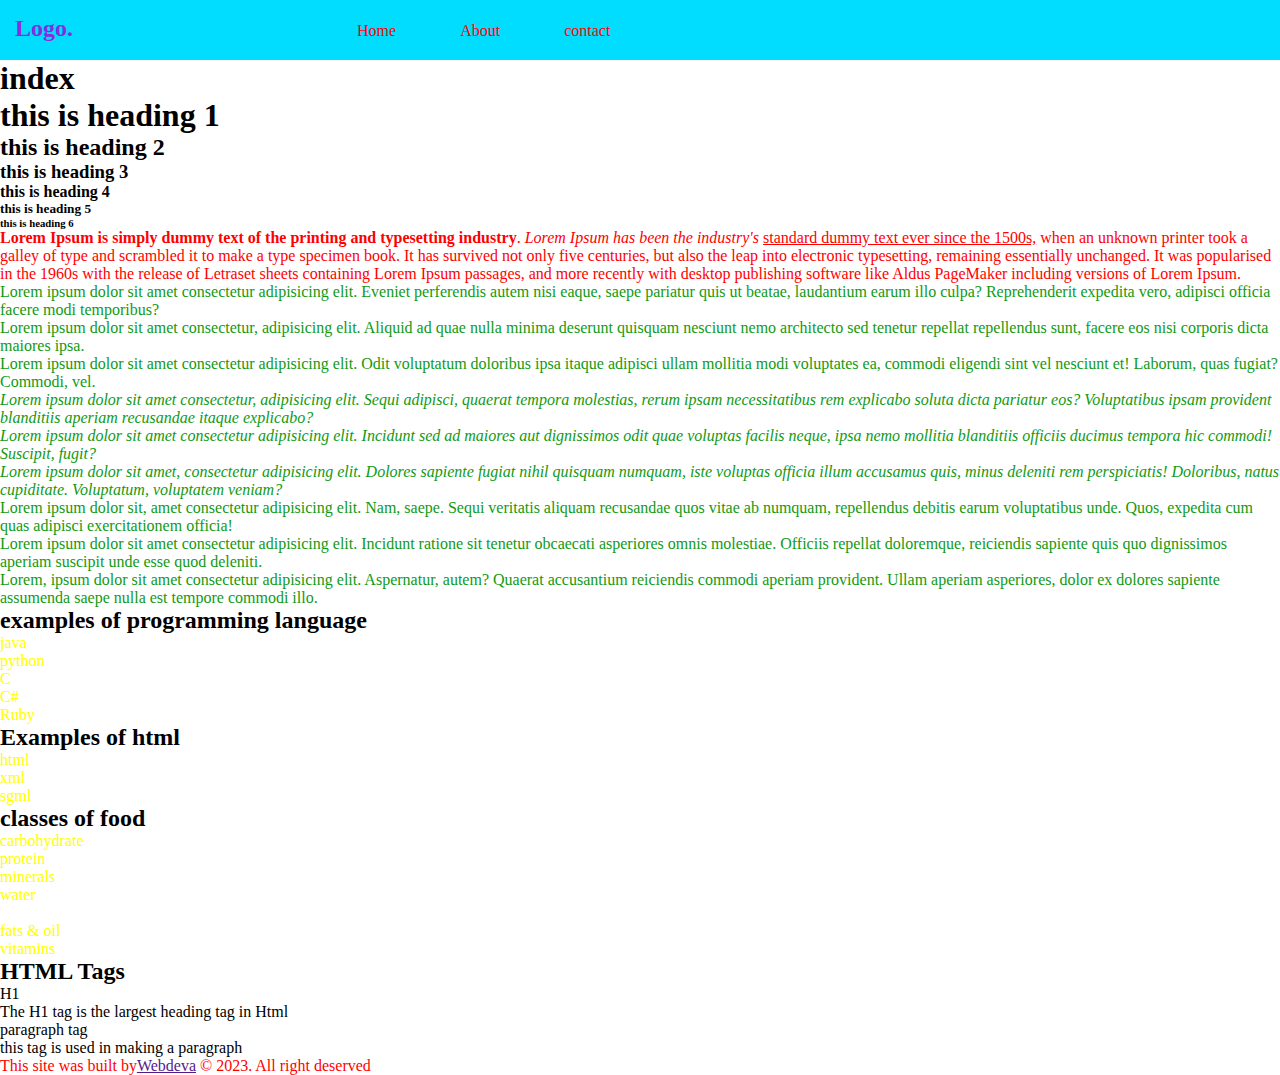
<file: index.html>
<!DOCTYPE html>

<html>
  <head>
    <title>webdeva</title>
    <link rel="stylesheet" href="./style.css" />

    <style>
      li {
        color: yellow !important;
        color: blue;
        color: aqua;
      }
      p {
        color: red;
      }
      .markup-list {
        color: orange;
      }
      #xml {
        color: blue;
      }
      section p {
        color: rgb(17, 154, 19);
      }
      .section2 {
        font-style: italic;
      }
    </style>
  </head>
  <body>
    <header>
      <h2 class="logo">Logo.</h2>
      <nav>
        <!--make a link with anchor tag -->
        <a href="">
          <p class="navlink">Home</p>
        </a>
        <a href="./About.html">
          <p class="navlink">About</p>
        </a>
        <a href="./contact.html">
          <p class="navlink">contact</p>
        </a>
      </nav>
    </header>
    <main>
      <h1>index</h1>
      <!-- i like to code-->
      <!--Hello world-->

      <!--heading tags-->
      <h1>this is heading 1</h1>
      <h2>this is heading 2</h2>
      <h3>this is heading 3</h3>
      <h4>this is heading 4</h4>
      <h5>this is heading 5</h5>
      <h6>this is heading 6</h6>
      <!--This is a paragraph-->
      <p>
        <strong
          >Lorem Ipsum is simply dummy text of the printing and typesetting
          industry</strong
        >. <em>Lorem Ipsum has been the industry's</em>
        <u>standard dummy text ever since the 1500s,</u> when an unknown printer
        took a galley of type and scrambled it to make a type specimen book. It
        has survived not only five centuries, but also the leap into electronic
        typesetting, remaining essentially unchanged. It was popularised in the
        1960s with the release of Letraset sheets containing Lorem Ipsum
        passages, and more recently with desktop publishing software like Aldus
        PageMaker including versions of Lorem Ipsum.
      </p>

      <!--text formatting tags-->
      <!-- <b>for bold and <strong> tag for important, are used to darken text or make them bold-->
      <!--<i> for italics and emphasis, the both used to make a text appear italics-->
      <!--<u> for underline-->

      <section>
        <p>
          Lorem ipsum dolor sit amet consectetur adipisicing elit. Eveniet
          perferendis autem nisi eaque, saepe pariatur quis ut beatae,
          laudantium earum illo culpa? Reprehenderit expedita vero, adipisci
          officia facere modi temporibus?
        </p>
        <p>
          Lorem ipsum dolor sit amet consectetur, adipisicing elit. Aliquid ad
          quae nulla minima deserunt quisquam nesciunt nemo architecto sed
          tenetur repellat repellendus sunt, facere eos nisi corporis dicta
          maiores ipsa.
        </p>
        <p>
          Lorem ipsum dolor sit amet consectetur adipisicing elit. Odit
          voluptatum doloribus ipsa itaque adipisci ullam mollitia modi
          voluptates ea, commodi eligendi sint vel nesciunt et! Laborum, quas
          fugiat? Commodi, vel.
        </p>
      </section>
      <section class="section2">
        <p>
          Lorem ipsum dolor sit amet consectetur, adipisicing elit. Sequi
          adipisci, quaerat tempora molestias, rerum ipsam necessitatibus rem
          explicabo soluta dicta pariatur eos? Voluptatibus ipsam provident
          blanditiis aperiam recusandae itaque explicabo?
        </p>
        <p>
          Lorem ipsum dolor sit amet consectetur adipisicing elit. Incidunt sed
          ad maiores aut dignissimos odit quae voluptas facilis neque, ipsa nemo
          mollitia blanditiis officiis ducimus tempora hic commodi! Suscipit,
          fugit?
        </p>
        <p>
          Lorem ipsum dolor sit amet, consectetur adipisicing elit. Dolores
          sapiente fugiat nihil quisquam numquam, iste voluptas officia illum
          accusamus quis, minus deleniti rem perspiciatis! Doloribus, natus
          cupiditate. Voluptatum, voluptatem veniam?
        </p>
      </section>

      <section>
        <p>
          Lorem ipsum dolor sit, amet consectetur adipisicing elit. Nam, saepe.
          Sequi veritatis aliquam recusandae quos vitae ab numquam, repellendus
          debitis earum voluptatibus unde. Quos, expedita cum quas adipisci
          exercitationem officia!
        </p>
        <p>
          Lorem ipsum dolor sit amet consectetur adipisicing elit. Incidunt
          ratione sit tenetur obcaecati asperiores omnis molestiae. Officiis
          repellat doloremque, reiciendis sapiente quis quo dignissimos aperiam
          suscipit unde esse quod deleniti.
        </p>
        <p>
          Lorem, ipsum dolor sit amet consectetur adipisicing elit. Aspernatur,
          autem? Quaerat accusantium reiciendis commodi aperiam provident. Ullam
          aperiam asperiores, dolor ex dolores sapiente assumenda saepe nulla
          est tempore commodi illo.
        </p>
      </section>

      <!--lists in HTML-->
      <!--ordered list-->
      <!--unorderd list-->
      <!--Discriptive list-->

      <!--The ordered list-->
      <h2>examples of programming language</h2>
      <ol type="i">
        <li>java</li>
        <li>python</li>
        <li>C</li>
        <li>C#</li>
        <li>Ruby</li>
      </ol>

      <h2>Examples of html</h2>
      <ol type="i" start="6">
        <li class="markup-list" id="html">html</li>
        <li class="markup-list" id="xml">xml</li>
        <li class="markup-list" id="sgml">sgml</li>
      </ol>

      <!--unordered list-->
      <h2>classes of food</h2>
      <ul>
        <li>carbohydrate</li>
        <li>protein</li>
        <li>minerals</li>
        <li>water</li>
        <li></li>
        <li>fats & oil</li>
        <li>vitamins</li>
      </ul>

      <!--Descriptive list-->
      <h2>HTML Tags</h2>
      <d1>
        <dt>H1</dt>
        <dd>The H1 tag is the largest heading tag in Html</dd>
        <dt>paragraph tag</dt>
        <dd>this tag is used in making a paragraph</dd>
      </d1>
    </main>
    <footer>
      <p>
        This site was built by<a href="">Webdeva</a> &copy; 2023. All right
        deserved
      </p>
    </footer>
  </body>
</html>
</file>
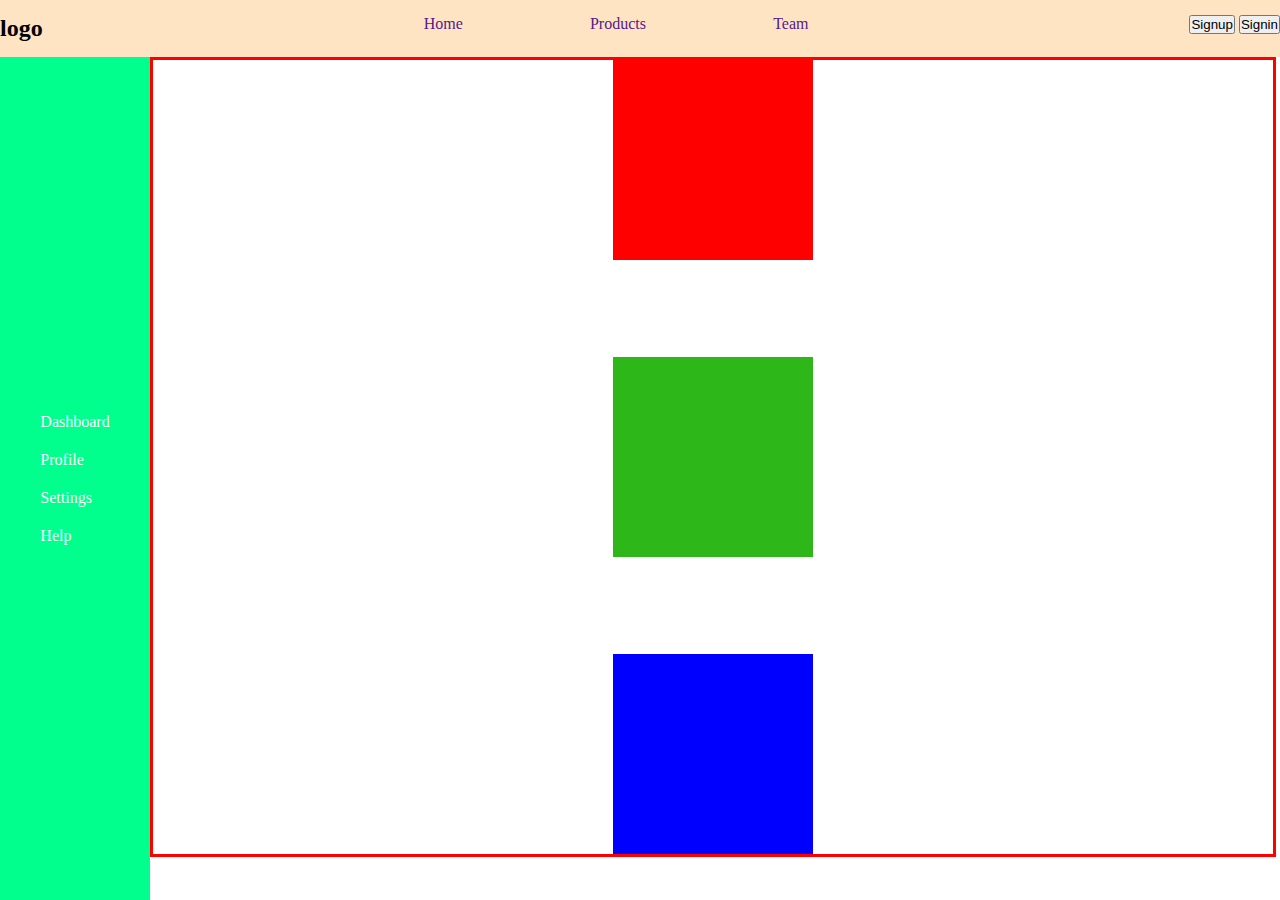
<file: flex/index.html>
<!DOCTYPE html>
<html lang="en">
  <head>
    <meta charset="UTF-8" />
    <meta name="viewport" content="width=device-width, initial-scale=1.0" />
    <title>CSS Flex</title>
    <style>
        *{
            margin: 0;
            padding: 0;
            box-sizing: border-box;
        }


      .container {
        display: flex;
        flex-direction: column;
        /* gap: 10%; */
        justify-content: space-between;
        border: 3px solid red;
        height: 800px;
        align-items: center;
        width: 88%;
        margin-left: 150px;
      }

      .box {
        width: 200px;
        height: 200px;
        /* display: inline-block; */
      }

      .box1 {
        background-color: red;
      }
      .box2 {
        background-color: rgb(46, 183, 24);
        /* margin: 0 10%; */
      }
      .box3 {
        background-color: blue;
      }

      .header {
        display: flex;
        justify-content: space-between;
        align-content: center;
        background-color: bisque;
        position: sticky;
        top: 0;
        padding: 15px 0;

      }

      .nav {
        display: flex;
        width: 40%;
        justify-content: space-around;
      }

      .nav a {
        text-decoration: none;
      }

      .aside{
        background-color: rgb(0, 255, 140);
        position: fixed;
        bottom: 0;
        top: 57px;
        left: 0;
        width: 150px;
        width: 150px;
        display: flex;
        justify-content: center;
      }

      .aside ul{
        /* border: 2px solid; */
        display: flex;
        flex-direction: column;
        justify-content: center;
        gap: 20px;
        color: white;
        list-style: none;


      }
    </style>
  </head>
  <body>
    <header class="header">
      <h2 class="logo">logo</h2>
      <nav class="nav">
        <a href="">
          <p class="navlink">Home</p>
        </a>
        <a href="">
          <p class="navlink">Products</p>
        </a>
        <a href="">
          <p class="navlink">Team</p>
        </a>
      </nav>
      <div class="btn-container">
        <button class="btn">Signup</button>
        <button class="btn">Signin</button>
      </div>
    </header>

    <!-- <div class="main-container"> -->
      <aside class="aside">
        <ul>
          <li>Dashboard</li>
          <li>Profile</li>
          <li>Settings</li>
          <li>Help</li>
        </ul>
      </aside>
      <main class="container">
        <div class="box box1"></div>
       <div class="box box2"></div>
        <div class="box box3"></div>
      </main>
    </div>
  </body>
</html>
</file>
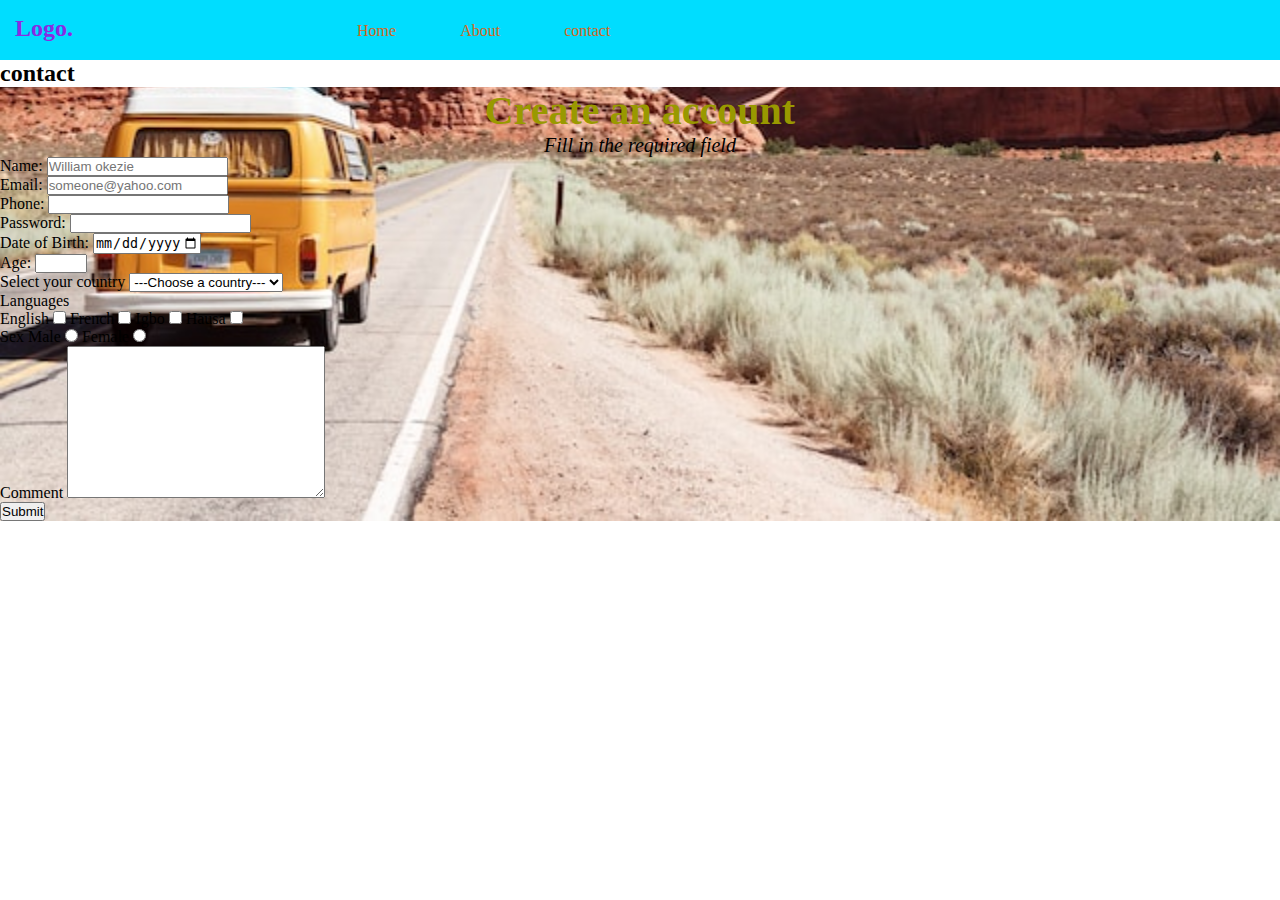
<file: contact.html>
<!DOCTYPE html>
<html>
  <head>
    <title>contact</title>
    <link rel="stylesheet" href="./style.css" />
  </head>
  <body>
    <header>
      <h2 class="logo">Logo.</h2>
      <nav>
        <!--make a link with anchor tag-->
        <a href="./index.html">
          <p class="navlink">Home</p>
        </a>
        <a href="./About.html">
          <p class="navlink">About</p>
        </a>
        <a href="">
          <p class="navlink">contact</p>
        </a>
      </nav>
    </header>
    <main>
      
      <h2>contact</h2>
      <form action="" method="get" class="form">
        <h2 class="Create">Create an account</h2>
        <p class="Fill">Fill in the required field</p>

        <label for="name">Name:</label>
        <input
          type="text"
          name="name"
          id="name"
          placeholder="William okezie"
          required
        />
        <br />

        <label for="email">Email:</label>
        <input
          type="email"
          name="email"
          id="email"
          placeholder="someone@yahoo.com"
          required
        />
        <br />

        <label for="phone">Phone:</label>
        <input type="tel" name="phone" id="Phone" required />
        <br />

        <label for="password">Password:</label>
        <input type="password" name="password" id="password" required />
        <br />

        <label for="dob">Date of Birth:</label>
        <input
          type="date"
          min="1970-01-01"
          max="2005-05-10"
          name="dob"
          id="dob"
        />
        <br />

        <label for="age">Age:</label>
        <input type="number" min="18" max="40" name="age" id="age" />
        <br />

        <label for="country">Select your country</label>
        <select name="country" id="country">
          <option value="" disabled selected>---Choose a country---</option>

          <optgroup label="south america">
            <option value="america">America</option>
            <option value="mexico">Mexico</option>
          </optgroup>

          <optgroup label="Asia">
            <option value="indonesia">Indonesia</option>
            <option value="malaysia">Malaysia</option>
            <option value="dubai">Dubai</option>
          </optgroup>

          <optgroup label="Africa">
            <option value="nigeria">Nigeria</option>
            <option value="ghana">Ghana</option>
          </optgroup>
        </select>
        <br />

        <label for="">Languages</label>
        <br />
        <label for="english">English</label>
        <input type="checkbox" id="english" name="Languages" />

        <label for="French">French</label>
        <input type="checkbox" id="French" name="Languages" />

        <label for="Igbo">Igbo</label>
        <input type="checkbox" id="Igbo" name="Languages" />

        <label for="Hausa">Hausa</label>
        <input type="checkbox" id="hausa" name="Languages" />

        <br />
        <label for="sex">Sex</label>
        <label for="male">Male</label>
        <input type="radio" id="male" name="sex" />

        <label for="female">Female</label>
        <input type="radio" id="female" name="sex" />
        <br />

        <!--<input type="submit" value="submit" name="" id=> -->

        <label for="comment">Comment</label>
        <textarea name="comment" id="comment" cols="30" rows="10"></textarea>
        <br />
        <button>Submit</button>
      </form>
    </main>
    <footer></footer>
  </body>
</html>
</file>
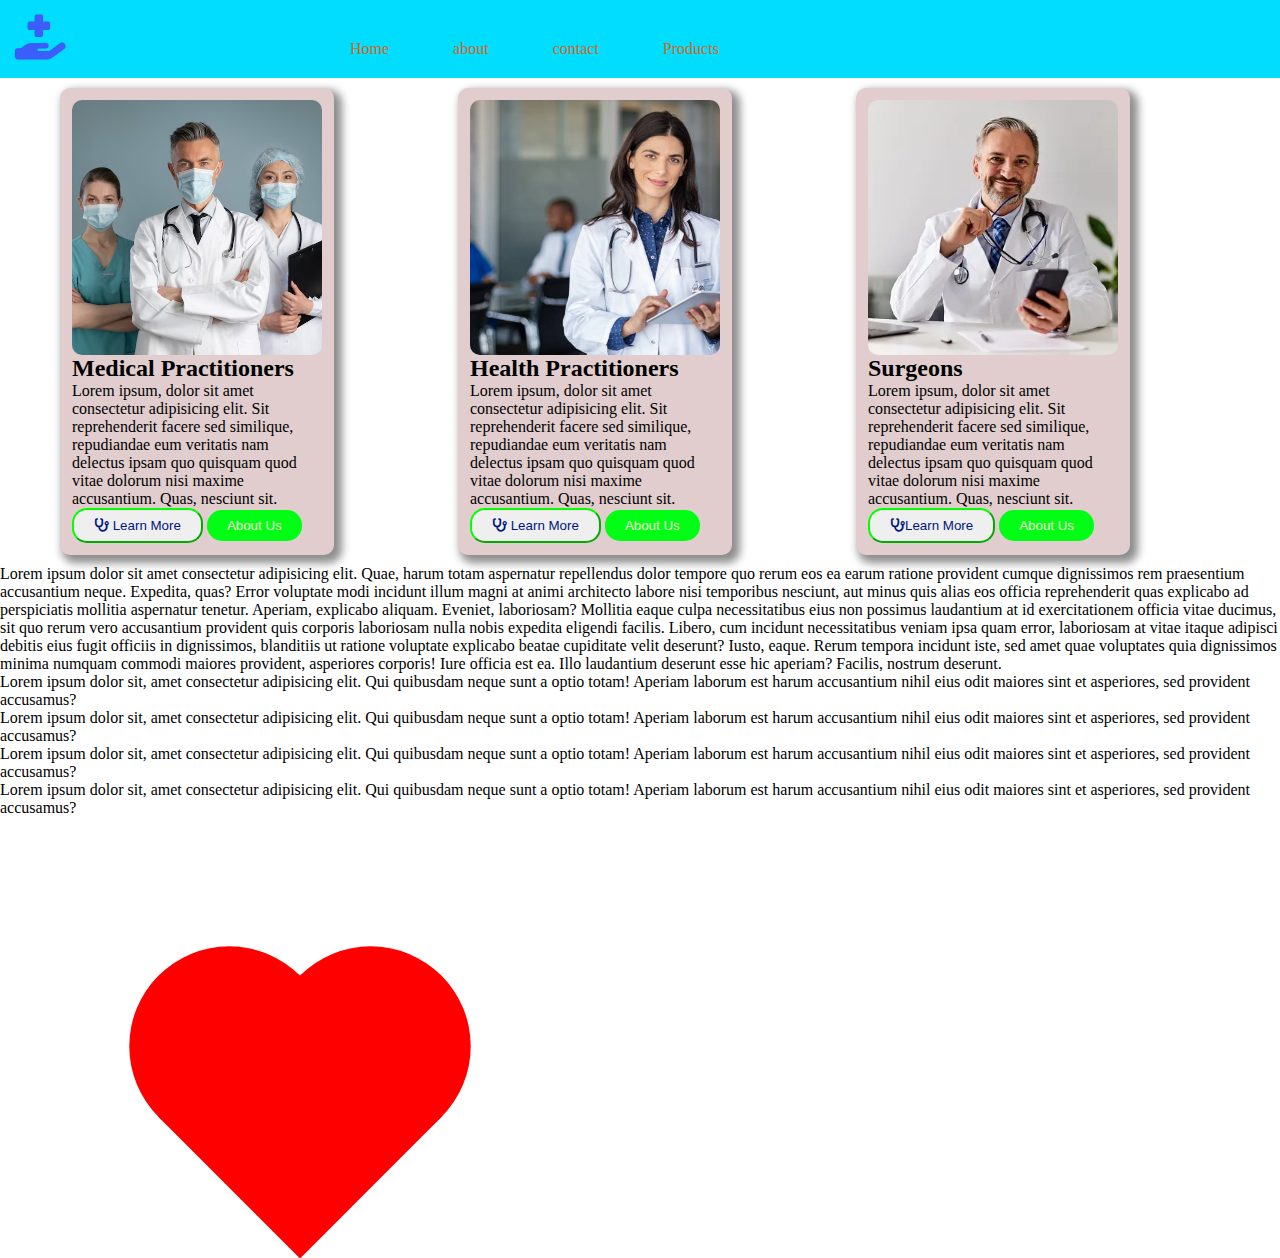
<file: products.html>
<!DOCTYPE html>
<html lang="en">
  <head>
    <meta charset="UTF-8" />
    <meta name="viewport" content="width=device-width, initial-scale=1.0" />
    <title>products</title>
    <link
      rel="stylesheet"
      href="https://cdnjs.cloudflare.com/ajax/libs/font-awesome/6.4.2/css/all.min.css"
      crossorigin="anonymous"
      referrerpolicy="no-referrer"
    />
    <link rel="stylesheet" href="style.css" />
  </head>
  <body>
    <header>
      <h2><i class="fa-solid fa-hand-holding-medical medical"></i></h2>

      <nav>
        <a href="./index.html"><p class="navlink">Home</p></a>
        <a href="./about.html"><p class="navlink">about</p></a>
        <a href="./contact.html"><p class="navlink">contact</p></a>
        <a href="#"><p class="navlink">Products</p></a>
      </nav>
    </header>

    <main>
      <section class="container">
        <div class="card">
          <figure>
            <img
              src="./assets/doctor-nurses-special-equipment_23-2148980721.avif"
              alt="doctors pictures"
            />
          </figure>
          <div class="content">
            <h2>Medical Practitioners</h2>
            <p>
              Lorem ipsum, dolor sit amet consectetur adipisicing elit. Sit
              reprehenderit facere sed similique, repudiandae eum veritatis nam
              delectus ipsam quo quisquam quod vitae dolorum nisi maxime
              accusantium. Quas, nesciunt sit.
            </p>
            <h4></h4>
            <div>
              <button class="btn learn">
                <i class="fa-solid fa-stethoscope"></i> Learn More
              </button>
              <button class="btn about">About Us</button>
            </div>
          </div>
        </div>
        <div class="card">
          <figure>
            <img
              src="./assets/istockphoto-1189304032-612x612.jpg"
              alt="medical practitioners"
            />
          </figure>
          <div class="content">
            <h2>Health Practitioners</h2>
            <p>
              Lorem ipsum, dolor sit amet consectetur adipisicing elit. Sit
              reprehenderit facere sed similique, repudiandae eum veritatis nam
              delectus ipsam quo quisquam quod vitae dolorum nisi maxime
              accusantium. Quas, nesciunt sit.
            </p>
            <h4></h4>
            <div class="btn-div">
              <button class="btn learn">
                <i class="fa-solid fa-stethoscope"></i> Learn More
              </button>
              <button class="btn about">About Us</button>
            </div>
          </div>
        </div>
        <div class="card">
          <figure>
            <img
              src="./assets/istockphoto-1470505351-170667a.webp"
              alt="medical nurses"
            />
          </figure>
          <div class="content">
            <h2>Surgeons</h2>
            <p>
              Lorem ipsum, dolor sit amet consectetur adipisicing elit. Sit
              reprehenderit facere sed similique, repudiandae eum veritatis nam
              delectus ipsam quo quisquam quod vitae dolorum nisi maxime
              accusantium. Quas, nesciunt sit.
            </p>
            <h4></h4>
            <div>
              <button class="btn learn">
                <i class="fa-solid fa-stethoscope"></i>Learn More
              </button>
              <button class="btn about">About Us</button>
            </div>
          </div>
        </div>
      </section>
      <section>
        <article>
          <p>
            Lorem ipsum dolor sit amet consectetur adipisicing elit. Quae, harum
            totam aspernatur repellendus dolor tempore quo rerum eos ea earum
            ratione provident cumque dignissimos rem praesentium accusantium
            neque. Expedita, quas? Error voluptate modi incidunt illum magni at
            animi architecto labore nisi temporibus nesciunt, aut minus quis
            alias eos officia reprehenderit quas explicabo ad perspiciatis
            mollitia aspernatur tenetur. Aperiam, explicabo aliquam. Eveniet,
            laboriosam? Mollitia eaque culpa necessitatibus eius non possimus
            laudantium at id exercitationem officia vitae ducimus, sit quo rerum
            vero accusantium provident quis corporis laboriosam nulla nobis
            expedita eligendi facilis. Libero, cum incidunt necessitatibus
            veniam ipsa quam error, laboriosam at vitae itaque adipisci debitis
            eius fugit officiis in dignissimos, blanditiis ut ratione voluptate
            explicabo beatae cupiditate velit deserunt? Iusto, eaque. Rerum
            tempora incidunt iste, sed amet quae voluptates quia dignissimos
            minima numquam commodi maiores provident, asperiores corporis! Iure
            officia est ea. Illo laudantium deserunt esse hic aperiam? Facilis,
            nostrum deserunt.
          </p>
          <p>
            Lorem ipsum dolor sit, amet consectetur adipisicing elit. Qui
            quibusdam neque sunt a optio totam! Aperiam laborum est harum
            accusantium nihil eius odit maiores sint et asperiores, sed
            provident accusamus?
          </p>
          <p>
            Lorem ipsum dolor sit, amet consectetur adipisicing elit. Qui
            quibusdam neque sunt a optio totam! Aperiam laborum est harum
            accusantium nihil eius odit maiores sint et asperiores, sed
            provident accusamus?
          </p>
          <p>
            Lorem ipsum dolor sit, amet consectetur adipisicing elit. Qui
            quibusdam neque sunt a optio totam! Aperiam laborum est harum
            accusantium nihil eius odit maiores sint et asperiores, sed
            provident accusamus?
          </p>
          <p>
            Lorem ipsum dolor sit, amet consectetur adipisicing elit. Qui
            quibusdam neque sunt a optio totam! Aperiam laborum est harum
            accusantium nihil eius odit maiores sint et asperiores, sed
            provident accusamus?
          </p>
         
        </article>
        
        <div class="box"></div>
      </section>
    </main>
    <footer>
      <table>
        <thead>
          <tr>
            <th></th>
            <th></th>
            <th></th>
            <th></th>
            <th></th>
          </tr>
        </thead>
        <tbody>
          <tr>
            <td></td>
            <td></td>
            <td></td>
            <td></td>
            <td></td>
          </tr>
          <tr>
            <td></td>
            <td></td>
            <td></td>
            <td></td>
            <td></td>
          </tr>
          <tr>
            <td></td>
            <td></td>
            <td></td>
            <td></td>
            <td></td>
          </tr>
          <tr>
            <td></td>
            <td></td>
            <td></td>
            <td></td>
            <td></td>
          </tr>
        </tbody>
      </table>
    </footer>
  </body>
</html>
</file>
<file: style.css>
* {
  /*border: 1px solid red;*/
  margin: 0;
  padding: 0;
}

/*syling the header*/
header {
  background-color: #00ddff;
  /* padding-top: 20px; */
  /* padding-bottom: 20px; */
  /* padding-left: 20px; */

  padding: 15px;
}

nav {
  margin-left: 20%;
  width: 500px;
}

.logo,
nav,
.navlink,
header h2 {
  display: inline-block;

}

header * {
  /*border: 1px solid red; */
}

.navlink {
  margin: 0 25px;
  padding: 5px;
}
header a {
  text-decoration: none;
  color: chocolate;
}

.logo {
  color: blueviolet;
}

.intro {
  text-align: center;
}

.Create {
  text-align: center;
  font-size: 40px;
  color: #ff0000;
  color: #ffff00;
  color: #f3f3f392;
  color: #ff0000;
  color: rgb(255, 255, 255);
  color: rgb(255, 0, 0);
  color: rgb(0, 0, 255);
  color: rgb(255, 255, 0);
  color: hsl(0, 100%, 100%);
  color: hsl(0, 100%, 0%);
  color: hsl(0, 100%, 50%);
  color: hsl(50, 100%, 50%);
  color: hsl(60, 100%, 30%);
}
.Fill {
  text-align: center;
  font-size: 20px;
  font-style: italic;
  /* font-family: 'Franklin Gothic Medium', 'Arial Narrow', Arial, sans-serif; */
}
form {
  background-color: rgb(29, 128, 161);
  /* background-image: url("./assets/dino-reichmuth-A5rCN8626Ck-unsplash.jpg"); */
  /* background-repeat: no-repeat; */
  /* background-size: cover; */
  /* background-position: bottom left; */
  /* background-position: center; */
  background: url("./assets/dino-reichmuth-A5rCN8626Ck-unsplash.jpg") bottom
    left no-repeat;
  background-size: cover;
}
.box1 {
  background-image: linear-gradient(to top, yellow, red, green);
}

/* styling the product*/
.card {
  width: 250px;
  padding: 12px;
  background: rgb(225, 205, 205);
  display: inline-block;
  margin: 10px 60px;
  border-radius: 10px;
  box-shadow: 5px 5px 8px 3px rgba(0, 0, 0, 0.45);
  
}

.card:hover{
  transition-property: scale;
  transition-duration: 800ms;
  transition-timing-function: ease-in-out;
  transition: all 800ms ease-in 2s;
  scale: 1.1;
}


.card figure {
  width: 100%;
  height: 255px;
}
.card figure img {
  width: 100%;
  height: 100%;
  border-radius: 10px;
  object-fit: cover;
  object-position: center;
  border-radius: 10px;
  
}

.card figure:hover{
  transition-property: scale;
  transition-duration: 800ms;
  transition-timing-function: ease-in-out;
  transition: all 800ms ease-in 2s;
  scale: 1.1;
  
}



.btn {
  padding: 8px 20px;
  border-radius: 15px;
  color: rgb(0, 21, 128);
  
}

.learn {
  border-color: rgb(4, 255, 0);
  
 
}
.learn:hover{
  opacity: 0.65;
  
}

.about:hover{
  opacity: 0.65;
  
}

.about {
  background-color: rgb(0, 255, 21);
  border: none;
  color: antiquewhite;
  
}

.medical{
  font-size: 45px;
  color: rgb(59, 94, 250);
}

.box{
  background-color: red;
  width: 200px;
  height: 200px;
  rotate: 45deg;
  translate: 200px 200px;
}

  .box::before{
    content: "";
    width: 200px;
    height: 200px;
    background-color: red;
    left: -100px;
    position: absolute;
    border-radius: 100%;

  }

  .box::after{
    content: "";
    width: 200px;
    height: 200px;
    background-color: red;
    top: -100px;
    position: absolute;
    border-radius: 100%;
  
  transition-property: scale;
  transition-duration: 800ms;
  transition-timing-function: ease-in-out;
  transition-delay: 2s;
  transition: all 800ms ease-in 2s;

}
</file>
